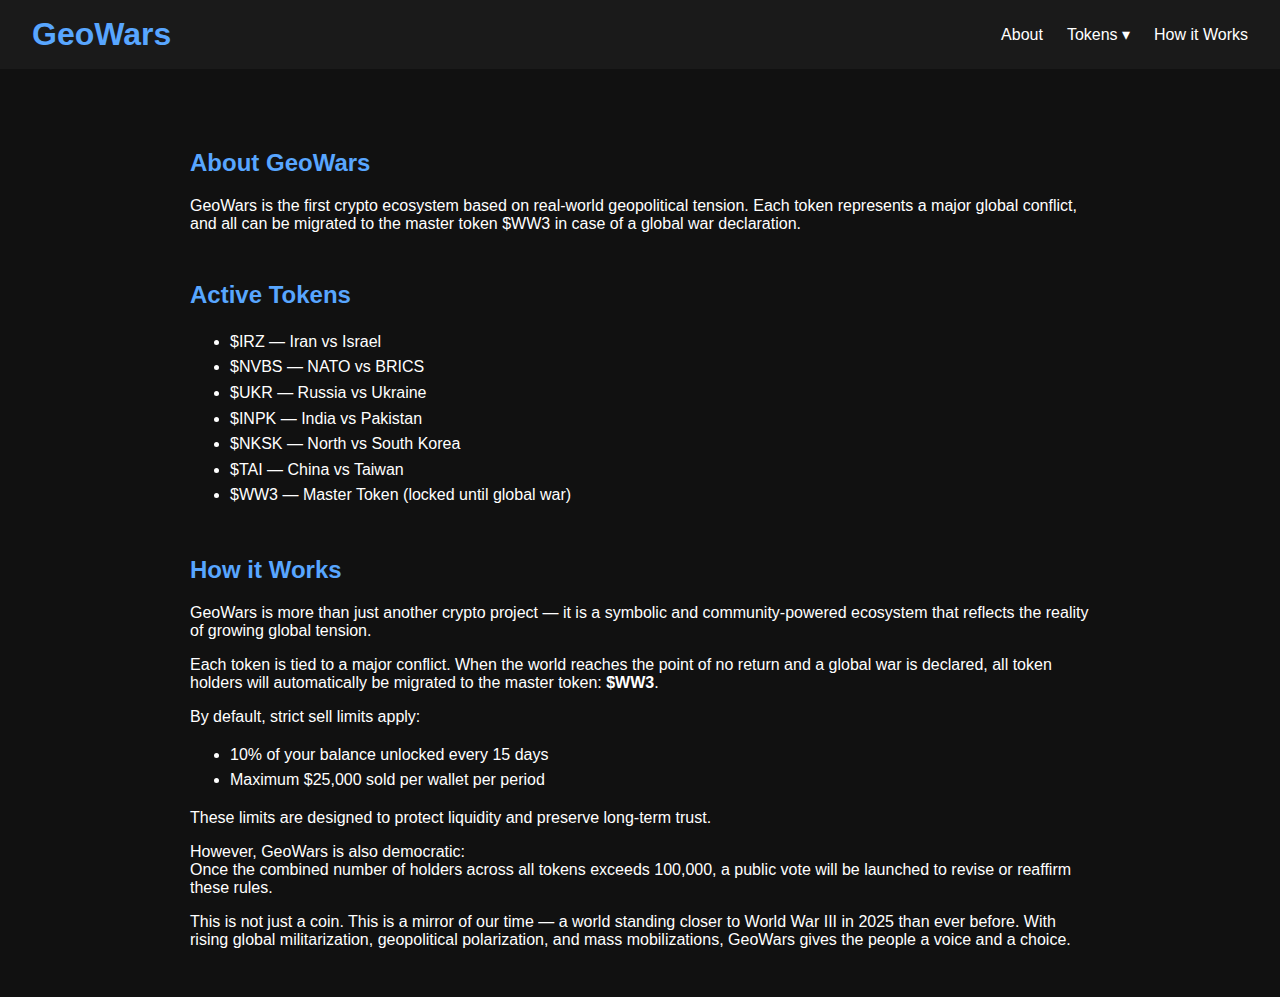
<file: index.html>
<!DOCTYPE html>
<html lang="en">
<head>
    <meta charset="UTF-8">
    <title>GeoWars - Invest in Global Conflicts</title>
    <meta name="viewport" content="width=device-width, initial-scale=1.0">
    <style>
        body { font-family: Arial, sans-serif; margin: 0; padding: 0; background-color: #111; color: #fff; }
        header { background: #1a1a1a; padding: 1em 2em; display: flex; justify-content: space-between; align-items: center; }
        header h1 { margin: 0; color: #58a6ff; }
        nav { position: relative; }
        nav ul { list-style: none; margin: 0; padding: 0; display: flex; gap: 1.5em; }
        nav li { position: relative; }
        nav a { color: #fff; text-decoration: none; }
        nav a:hover { text-decoration: underline; }

        .dropdown-content {
            display: none;
            position: absolute;
            background-color: #2b2b2b;
            min-width: 250px;
            z-index: 1;
            top: 100%;
            left: 0;
            border-radius: 5px;
            padding: 0.5em 0;
        }

        .dropdown-content a {
            color: white;
            padding: 0.5em 1em;
            display: block;
            text-decoration: none;
        }

        .dropdown-content a:hover {
            background-color: #3f3f3f;
        }

        .dropdown:hover .dropdown-content {
            display: block;
        }

        .container { padding: 2em; max-width: 900px; margin: auto; }

        h2 { color: #58a6ff; margin-top: 2em; }
        ul { line-height: 1.6; }
    </style>
</head>
<body>
    <header>
        <h1>GeoWars</h1>
        <nav>
            <ul>
                <li><a href="#">About</a></li>
                <li class="dropdown">
                    <a href="#">Tokens ▾</a>
                    <div class="dropdown-content">
<a href="irz.html">$IRZ — Iran vs Israel</a>
<a href="nvbs.html">$NVBS — NATO vs BRICS</a>
<a href="ukr.html">$UKR — Russia vs Ukraine</a>
<a href="inpk.html">$INPK — India vs Pakistan</a>
<a href="nksk.html">$NKSK — North vs South Korea</a>
<a href="tai.html">$TAI — China vs Taiwan</a>
<a href="#">$WW3 — Master Token (locked until global war)</a>

                    </div>
                </li>
                <li><a href="#">How it Works</a></li>
            </ul>
        </nav>
    </header>

    <div class="container">
        <h2>About GeoWars</h2>
        <p>GeoWars is the first crypto ecosystem based on real-world geopolitical tension. Each token represents a major global conflict, and all can be migrated to the master token $WW3 in case of a global war declaration.</p>

        <h2>Active Tokens</h2>
        <ul>
<li>$IRZ — Iran vs Israel</li>
<li>$NVBS — NATO vs BRICS</li>
<li>$UKR — Russia vs Ukraine</li>
<li>$INPK — India vs Pakistan</li>
<li>$NKSK — North vs South Korea</li>
<li>$TAI — China vs Taiwan</li>
<li>$WW3 — Master Token (locked until global war)</li>

        </ul>

        
        <h2>How it Works</h2>
        <p>GeoWars is more than just another crypto project — it is a symbolic and community-powered ecosystem that reflects the reality of growing global tension.</p>
        <p>Each token is tied to a major conflict. When the world reaches the point of no return and a global war is declared, all token holders will automatically be migrated to the master token: <strong>$WW3</strong>.</p>
        <p>By default, strict sell limits apply:</p>
        <ul>
            <li>10% of your balance unlocked every 15 days</li>
            <li>Maximum $25,000 sold per wallet per period</li>
        </ul>
        <p>These limits are designed to protect liquidity and preserve long-term trust.</p>
        <p>However, GeoWars is also democratic:<br>
        Once the combined number of holders across all tokens exceeds 100,000, a public vote will be launched to revise or reaffirm these rules.</p>
        <p>This is not just a coin. This is a mirror of our time — a world standing closer to World War III in 2025 than ever before. With rising global militarization, geopolitical polarization, and mass mobilizations, GeoWars gives the people a voice and a choice.</p>
    </div>
</body>
</html>
</file>
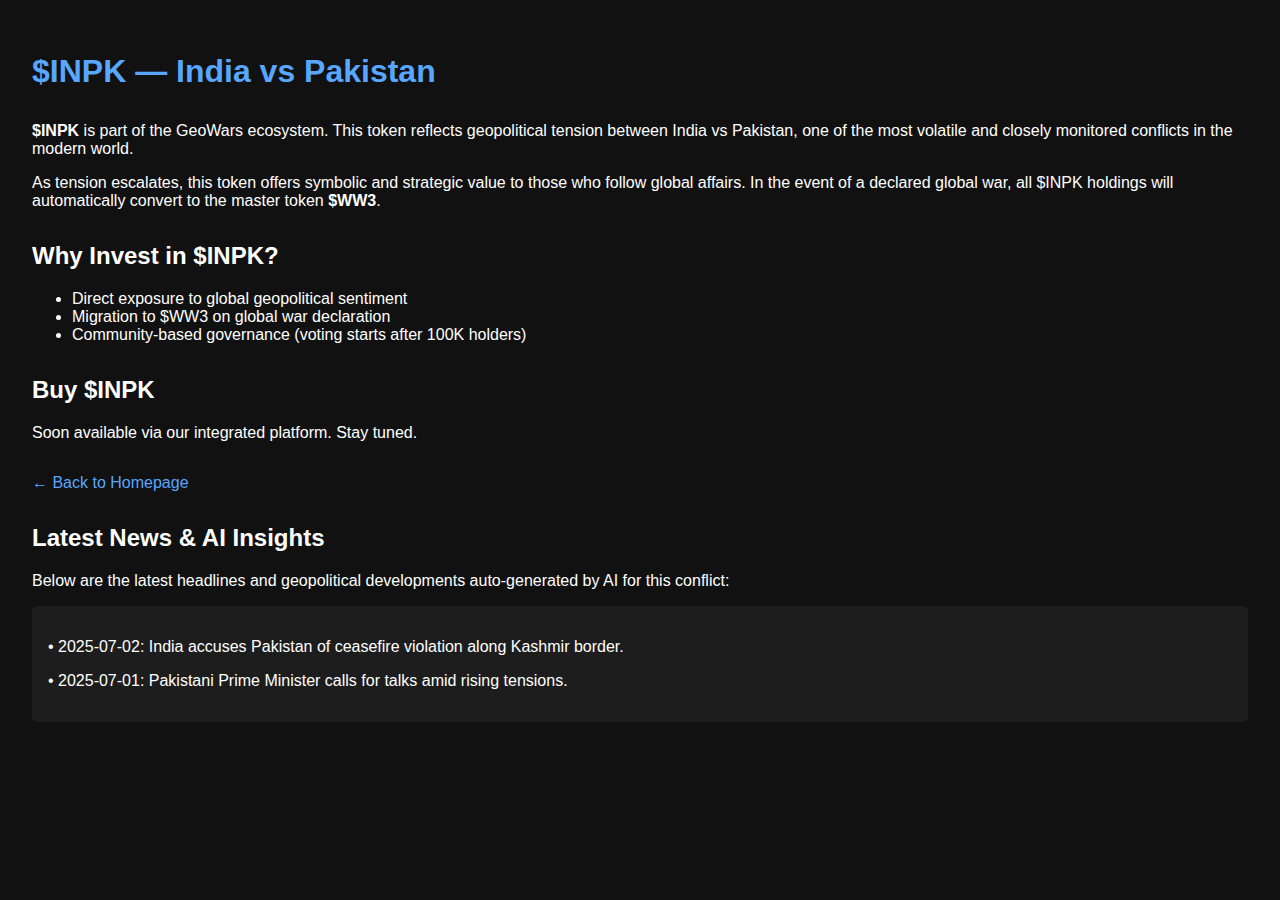
<file: inpk.html>
<!DOCTYPE html>
<html lang="en">
<head>
    <meta charset="UTF-8">
    <title>$INPK - GeoWars</title>
    <meta name="viewport" content="width=device-width, initial-scale=1.0">
    <style>
        body { font-family: Arial, sans-serif; margin: 0; padding: 2em; background-color: #111; color: #fff; }
        h1 { color: #58a6ff; }
        .section { margin-top: 2em; }
        a { color: #58a6ff; text-decoration: none; }
        a:hover { text-decoration: underline; }
    </style>
</head>
<body>
    <h1>$INPK — India vs Pakistan</h1>
    <div class="section">
        <p><strong>$INPK</strong> is part of the GeoWars ecosystem. This token reflects geopolitical tension between India vs Pakistan, one of the most volatile and closely monitored conflicts in the modern world.</p>
        <p>As tension escalates, this token offers symbolic and strategic value to those who follow global affairs. In the event of a declared global war, all $INPK holdings will automatically convert to the master token <strong>$WW3</strong>.</p>
    </div>
    <div class="section">
        <h2>Why Invest in $INPK?</h2>
        <ul>
            <li>Direct exposure to global geopolitical sentiment</li>
            <li>Migration to $WW3 on global war declaration</li>
            <li>Community-based governance (voting starts after 100K holders)</li>
        </ul>
    </div>
    <div class="section">
        <h2>Buy $INPK</h2>
        <p>Soon available via our integrated platform. Stay tuned.</p>
    </div>
    <div class="section">
        <a href="index.html">← Back to Homepage</a>
    </div>

    <div class="section">
        <h2>Latest News & AI Insights</h2>
        <p>Below are the latest headlines and geopolitical developments auto-generated by AI for this conflict:</p>
        <div id="news-container" style="margin-top: 1em; background: #1d1d1d; padding: 1em; border-radius: 5px;">
            <em>Loading latest news...</em>
        </div>
        <script>
            fetch("news_inpk.json")
                .then(response => response.json())
                .then(data => {
                    const container = document.getElementById("news-container");
                    if (data && data.length > 0) {
                        container.innerHTML = "";
                        data.forEach(function(item) {
                            const line = document.createElement("p");
                            line.textContent = "• " + item.date + ": " + item.title;
                            container.appendChild(line);
                        });
                    } else {
                        container.innerHTML = "<em>No updates available.</em>";
                    }
                })
                .catch(function(error) {
                    document.getElementById("news-container").innerHTML = "<em>Error loading news.</em>";
                });
        </script>
    </div>
</body>
</html>
</file>
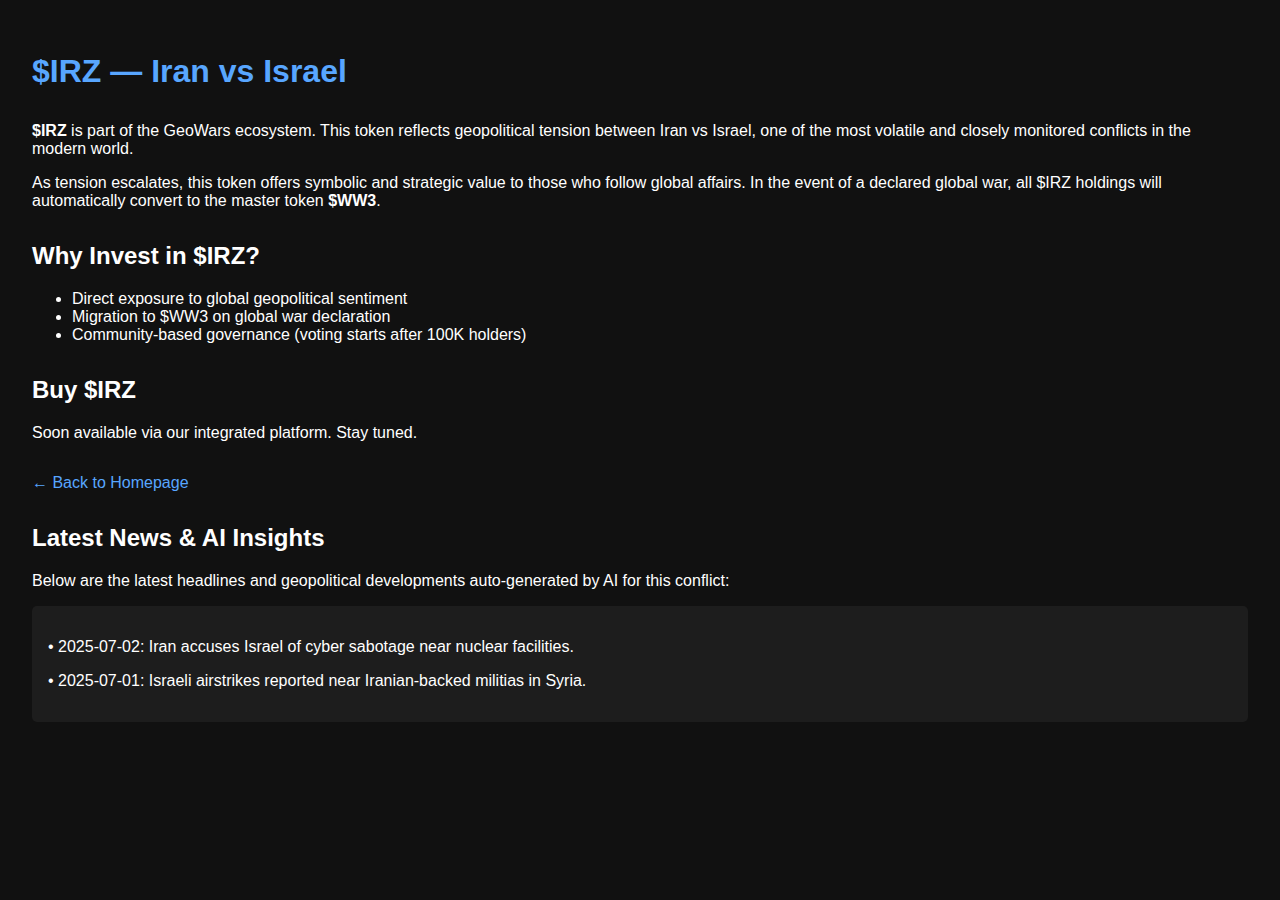
<file: irz.html>
<!DOCTYPE html>
<html lang="en">
<head>
    <meta charset="UTF-8">
    <title>$IRZ - GeoWars</title>
    <meta name="viewport" content="width=device-width, initial-scale=1.0">
    <style>
        body { font-family: Arial, sans-serif; margin: 0; padding: 2em; background-color: #111; color: #fff; }
        h1 { color: #58a6ff; }
        .section { margin-top: 2em; }
        a { color: #58a6ff; text-decoration: none; }
        a:hover { text-decoration: underline; }
    </style>
</head>
<body>
    <h1>$IRZ — Iran vs Israel</h1>
    <div class="section">
        <p><strong>$IRZ</strong> is part of the GeoWars ecosystem. This token reflects geopolitical tension between Iran vs Israel, one of the most volatile and closely monitored conflicts in the modern world.</p>
        <p>As tension escalates, this token offers symbolic and strategic value to those who follow global affairs. In the event of a declared global war, all $IRZ holdings will automatically convert to the master token <strong>$WW3</strong>.</p>
    </div>
    <div class="section">
        <h2>Why Invest in $IRZ?</h2>
        <ul>
            <li>Direct exposure to global geopolitical sentiment</li>
            <li>Migration to $WW3 on global war declaration</li>
            <li>Community-based governance (voting starts after 100K holders)</li>
        </ul>
    </div>
    <div class="section">
        <h2>Buy $IRZ</h2>
        <p>Soon available via our integrated platform. Stay tuned.</p>
    </div>
    <div class="section">
        <a href="index.html">← Back to Homepage</a>
    </div>

    <div class="section">
        <h2>Latest News & AI Insights</h2>
        <p>Below are the latest headlines and geopolitical developments auto-generated by AI for this conflict:</p>
        <div id="news-container" style="margin-top: 1em; background: #1d1d1d; padding: 1em; border-radius: 5px;">
            <em>Loading latest news...</em>
        </div>
        <script>
            fetch("news_irz.json")
                .then(response => response.json())
                .then(data => {
                    const container = document.getElementById("news-container");
                    if (data && data.length > 0) {
                        container.innerHTML = "";
                        data.forEach(function(item) {
                            const line = document.createElement("p");
                            line.textContent = "• " + item.date + ": " + item.title;
                            container.appendChild(line);
                        });
                    } else {
                        container.innerHTML = "<em>No updates available.</em>";
                    }
                })
                .catch(function(error) {
                    document.getElementById("news-container").innerHTML = "<em>Error loading news.</em>";
                });
        </script>
    </div>
</body>
</html>
</file>
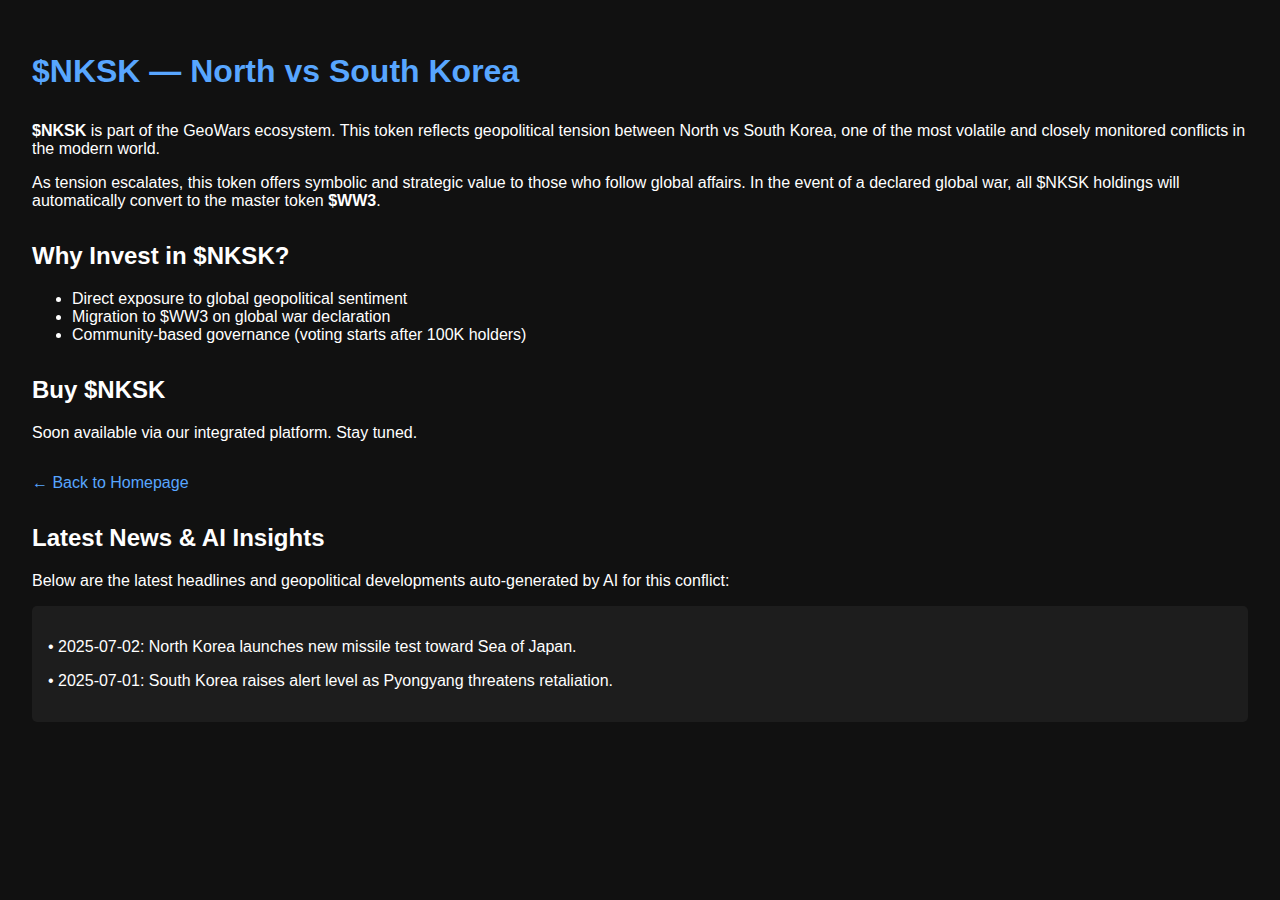
<file: nksk.html>
<!DOCTYPE html>
<html lang="en">
<head>
    <meta charset="UTF-8">
    <title>$NKSK - GeoWars</title>
    <meta name="viewport" content="width=device-width, initial-scale=1.0">
    <style>
        body { font-family: Arial, sans-serif; margin: 0; padding: 2em; background-color: #111; color: #fff; }
        h1 { color: #58a6ff; }
        .section { margin-top: 2em; }
        a { color: #58a6ff; text-decoration: none; }
        a:hover { text-decoration: underline; }
    </style>
</head>
<body>
    <h1>$NKSK — North vs South Korea</h1>
    <div class="section">
        <p><strong>$NKSK</strong> is part of the GeoWars ecosystem. This token reflects geopolitical tension between North vs South Korea, one of the most volatile and closely monitored conflicts in the modern world.</p>
        <p>As tension escalates, this token offers symbolic and strategic value to those who follow global affairs. In the event of a declared global war, all $NKSK holdings will automatically convert to the master token <strong>$WW3</strong>.</p>
    </div>
    <div class="section">
        <h2>Why Invest in $NKSK?</h2>
        <ul>
            <li>Direct exposure to global geopolitical sentiment</li>
            <li>Migration to $WW3 on global war declaration</li>
            <li>Community-based governance (voting starts after 100K holders)</li>
        </ul>
    </div>
    <div class="section">
        <h2>Buy $NKSK</h2>
        <p>Soon available via our integrated platform. Stay tuned.</p>
    </div>
    <div class="section">
        <a href="index.html">← Back to Homepage</a>
    </div>

    <div class="section">
        <h2>Latest News & AI Insights</h2>
        <p>Below are the latest headlines and geopolitical developments auto-generated by AI for this conflict:</p>
        <div id="news-container" style="margin-top: 1em; background: #1d1d1d; padding: 1em; border-radius: 5px;">
            <em>Loading latest news...</em>
        </div>
        <script>
            fetch("news_nksk.json")
                .then(response => response.json())
                .then(data => {
                    const container = document.getElementById("news-container");
                    if (data && data.length > 0) {
                        container.innerHTML = "";
                        data.forEach(function(item) {
                            const line = document.createElement("p");
                            line.textContent = "• " + item.date + ": " + item.title;
                            container.appendChild(line);
                        });
                    } else {
                        container.innerHTML = "<em>No updates available.</em>";
                    }
                })
                .catch(function(error) {
                    document.getElementById("news-container").innerHTML = "<em>Error loading news.</em>";
                });
        </script>
    </div>
</body>
</html>
</file>
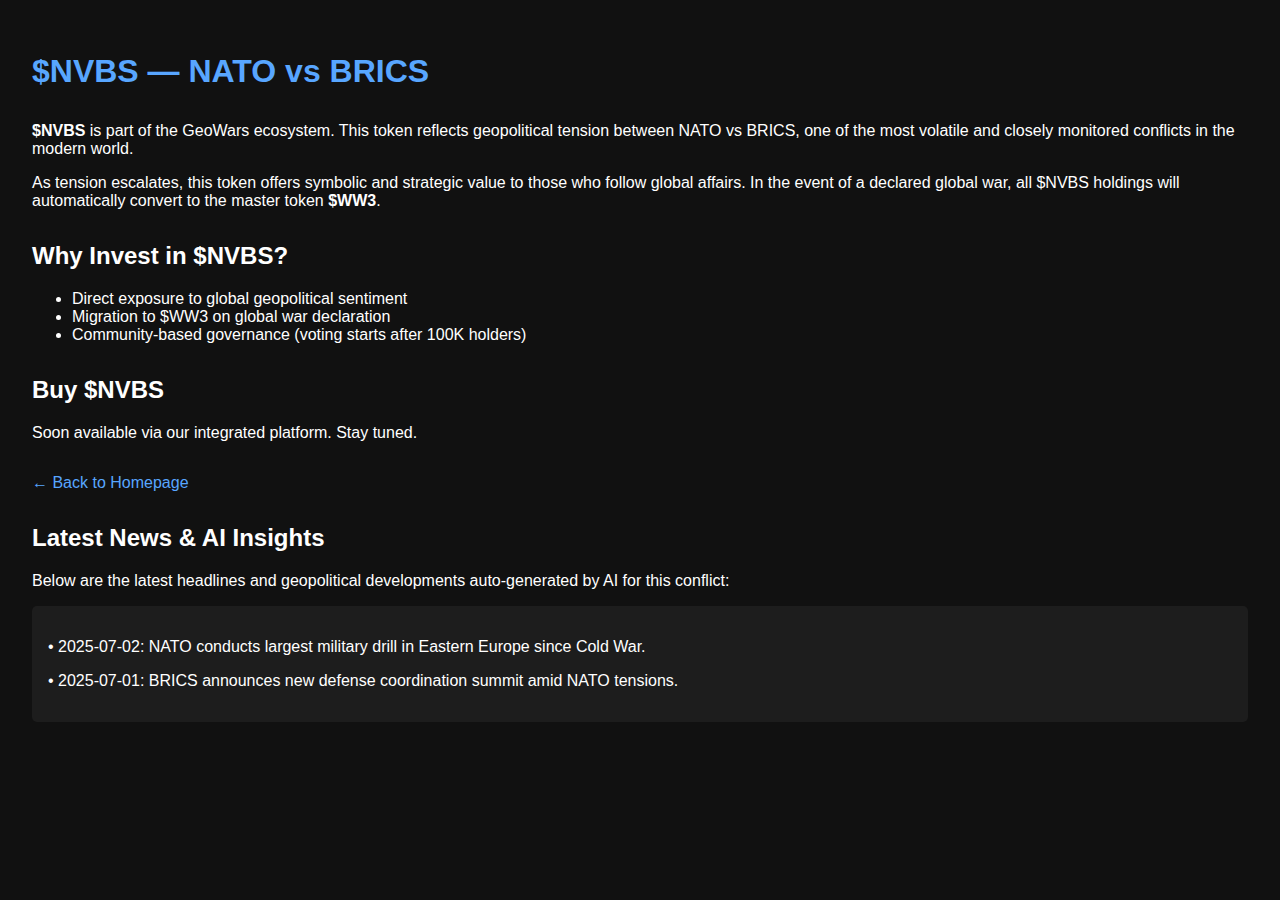
<file: nvbs.html>
<!DOCTYPE html>
<html lang="en">
<head>
    <meta charset="UTF-8">
    <title>$NVBS - GeoWars</title>
    <meta name="viewport" content="width=device-width, initial-scale=1.0">
    <style>
        body { font-family: Arial, sans-serif; margin: 0; padding: 2em; background-color: #111; color: #fff; }
        h1 { color: #58a6ff; }
        .section { margin-top: 2em; }
        a { color: #58a6ff; text-decoration: none; }
        a:hover { text-decoration: underline; }
    </style>
</head>
<body>
    <h1>$NVBS — NATO vs BRICS</h1>
    <div class="section">
        <p><strong>$NVBS</strong> is part of the GeoWars ecosystem. This token reflects geopolitical tension between NATO vs BRICS, one of the most volatile and closely monitored conflicts in the modern world.</p>
        <p>As tension escalates, this token offers symbolic and strategic value to those who follow global affairs. In the event of a declared global war, all $NVBS holdings will automatically convert to the master token <strong>$WW3</strong>.</p>
    </div>
    <div class="section">
        <h2>Why Invest in $NVBS?</h2>
        <ul>
            <li>Direct exposure to global geopolitical sentiment</li>
            <li>Migration to $WW3 on global war declaration</li>
            <li>Community-based governance (voting starts after 100K holders)</li>
        </ul>
    </div>
    <div class="section">
        <h2>Buy $NVBS</h2>
        <p>Soon available via our integrated platform. Stay tuned.</p>
    </div>
    <div class="section">
        <a href="index.html">← Back to Homepage</a>
    </div>

    <div class="section">
        <h2>Latest News & AI Insights</h2>
        <p>Below are the latest headlines and geopolitical developments auto-generated by AI for this conflict:</p>
        <div id="news-container" style="margin-top: 1em; background: #1d1d1d; padding: 1em; border-radius: 5px;">
            <em>Loading latest news...</em>
        </div>
        <script>
            fetch("news_nvbs.json")
                .then(response => response.json())
                .then(data => {
                    const container = document.getElementById("news-container");
                    if (data && data.length > 0) {
                        container.innerHTML = "";
                        data.forEach(function(item) {
                            const line = document.createElement("p");
                            line.textContent = "• " + item.date + ": " + item.title;
                            container.appendChild(line);
                        });
                    } else {
                        container.innerHTML = "<em>No updates available.</em>";
                    }
                })
                .catch(function(error) {
                    document.getElementById("news-container").innerHTML = "<em>Error loading news.</em>";
                });
        </script>
    </div>
</body>
</html>
</file>
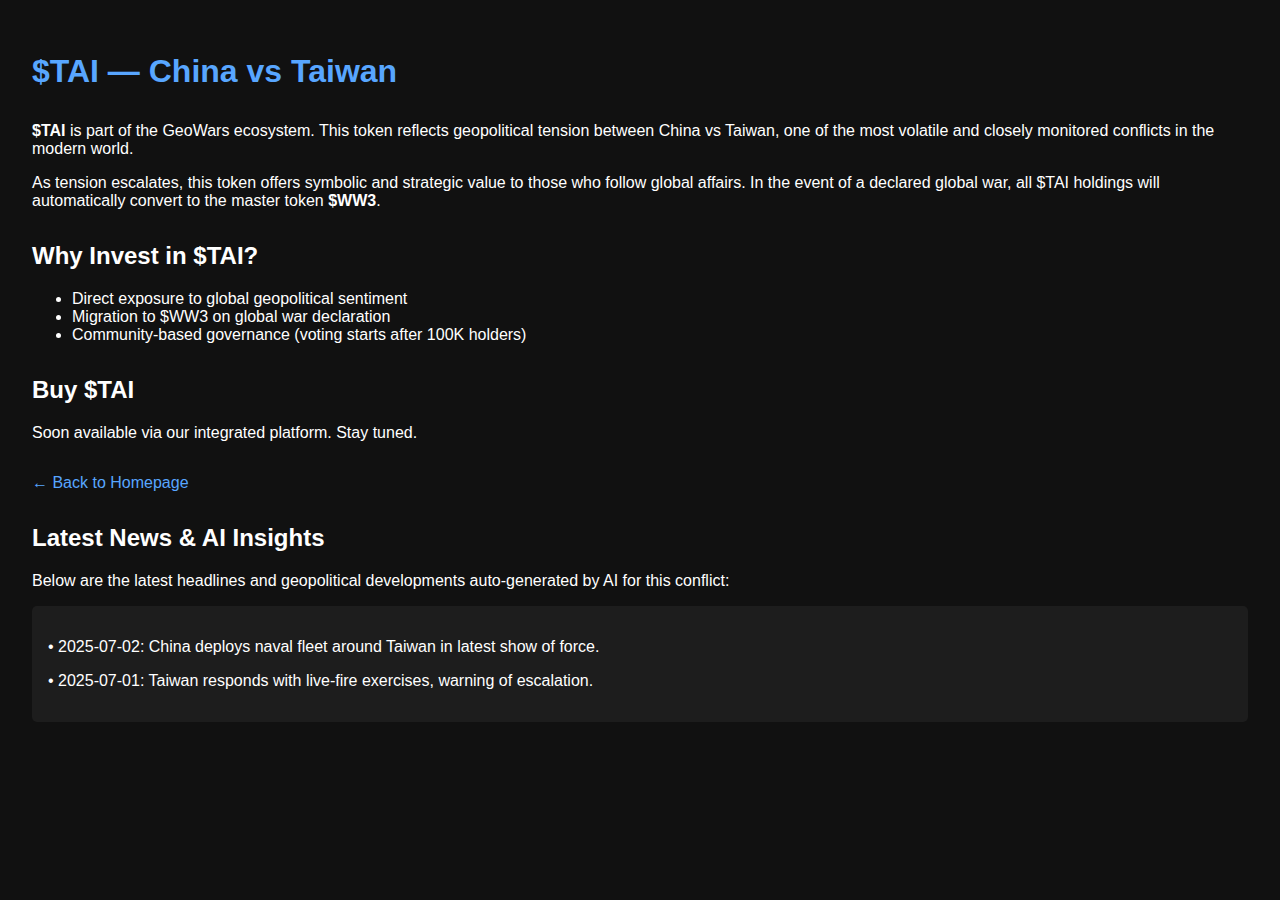
<file: tai.html>
<!DOCTYPE html>
<html lang="en">
<head>
    <meta charset="UTF-8">
    <title>$TAI - GeoWars</title>
    <meta name="viewport" content="width=device-width, initial-scale=1.0">
    <style>
        body { font-family: Arial, sans-serif; margin: 0; padding: 2em; background-color: #111; color: #fff; }
        h1 { color: #58a6ff; }
        .section { margin-top: 2em; }
        a { color: #58a6ff; text-decoration: none; }
        a:hover { text-decoration: underline; }
    </style>
</head>
<body>
    <h1>$TAI — China vs Taiwan</h1>
    <div class="section">
        <p><strong>$TAI</strong> is part of the GeoWars ecosystem. This token reflects geopolitical tension between China vs Taiwan, one of the most volatile and closely monitored conflicts in the modern world.</p>
        <p>As tension escalates, this token offers symbolic and strategic value to those who follow global affairs. In the event of a declared global war, all $TAI holdings will automatically convert to the master token <strong>$WW3</strong>.</p>
    </div>
    <div class="section">
        <h2>Why Invest in $TAI?</h2>
        <ul>
            <li>Direct exposure to global geopolitical sentiment</li>
            <li>Migration to $WW3 on global war declaration</li>
            <li>Community-based governance (voting starts after 100K holders)</li>
        </ul>
    </div>
    <div class="section">
        <h2>Buy $TAI</h2>
        <p>Soon available via our integrated platform. Stay tuned.</p>
    </div>
    <div class="section">
        <a href="index.html">← Back to Homepage</a>
    </div>

    <div class="section">
        <h2>Latest News & AI Insights</h2>
        <p>Below are the latest headlines and geopolitical developments auto-generated by AI for this conflict:</p>
        <div id="news-container" style="margin-top: 1em; background: #1d1d1d; padding: 1em; border-radius: 5px;">
            <em>Loading latest news...</em>
        </div>
        <script>
            fetch("news_tai.json")
                .then(response => response.json())
                .then(data => {
                    const container = document.getElementById("news-container");
                    if (data && data.length > 0) {
                        container.innerHTML = "";
                        data.forEach(function(item) {
                            const line = document.createElement("p");
                            line.textContent = "• " + item.date + ": " + item.title;
                            container.appendChild(line);
                        });
                    } else {
                        container.innerHTML = "<em>No updates available.</em>";
                    }
                })
                .catch(function(error) {
                    document.getElementById("news-container").innerHTML = "<em>Error loading news.</em>";
                });
        </script>
    </div>
</body>
</html>
</file>
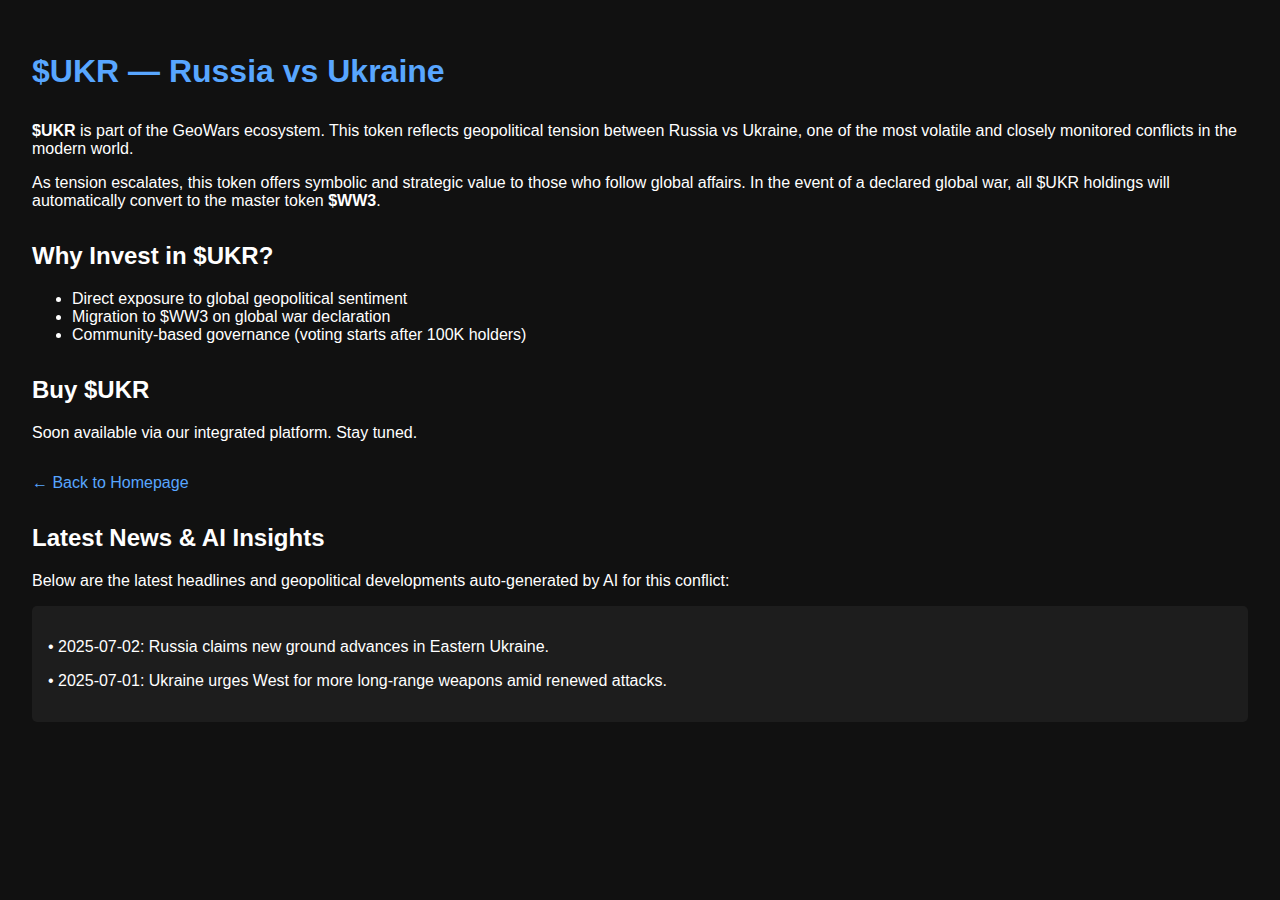
<file: ukr.html>
<!DOCTYPE html>
<html lang="en">
<head>
    <meta charset="UTF-8">
    <title>$UKR - GeoWars</title>
    <meta name="viewport" content="width=device-width, initial-scale=1.0">
    <style>
        body { font-family: Arial, sans-serif; margin: 0; padding: 2em; background-color: #111; color: #fff; }
        h1 { color: #58a6ff; }
        .section { margin-top: 2em; }
        a { color: #58a6ff; text-decoration: none; }
        a:hover { text-decoration: underline; }
    </style>
</head>
<body>
    <h1>$UKR — Russia vs Ukraine</h1>
    <div class="section">
        <p><strong>$UKR</strong> is part of the GeoWars ecosystem. This token reflects geopolitical tension between Russia vs Ukraine, one of the most volatile and closely monitored conflicts in the modern world.</p>
        <p>As tension escalates, this token offers symbolic and strategic value to those who follow global affairs. In the event of a declared global war, all $UKR holdings will automatically convert to the master token <strong>$WW3</strong>.</p>
    </div>
    <div class="section">
        <h2>Why Invest in $UKR?</h2>
        <ul>
            <li>Direct exposure to global geopolitical sentiment</li>
            <li>Migration to $WW3 on global war declaration</li>
            <li>Community-based governance (voting starts after 100K holders)</li>
        </ul>
    </div>
    <div class="section">
        <h2>Buy $UKR</h2>
        <p>Soon available via our integrated platform. Stay tuned.</p>
    </div>
    <div class="section">
        <a href="index.html">← Back to Homepage</a>
    </div>

    <div class="section">
        <h2>Latest News & AI Insights</h2>
        <p>Below are the latest headlines and geopolitical developments auto-generated by AI for this conflict:</p>
        <div id="news-container" style="margin-top: 1em; background: #1d1d1d; padding: 1em; border-radius: 5px;">
            <em>Loading latest news...</em>
        </div>
        <script>
            fetch("news_ukr.json")
                .then(response => response.json())
                .then(data => {
                    const container = document.getElementById("news-container");
                    if (data && data.length > 0) {
                        container.innerHTML = "";
                        data.forEach(function(item) {
                            const line = document.createElement("p");
                            line.textContent = "• " + item.date + ": " + item.title;
                            container.appendChild(line);
                        });
                    } else {
                        container.innerHTML = "<em>No updates available.</em>";
                    }
                })
                .catch(function(error) {
                    document.getElementById("news-container").innerHTML = "<em>Error loading news.</em>";
                });
        </script>
    </div>
</body>
</html>
</file>
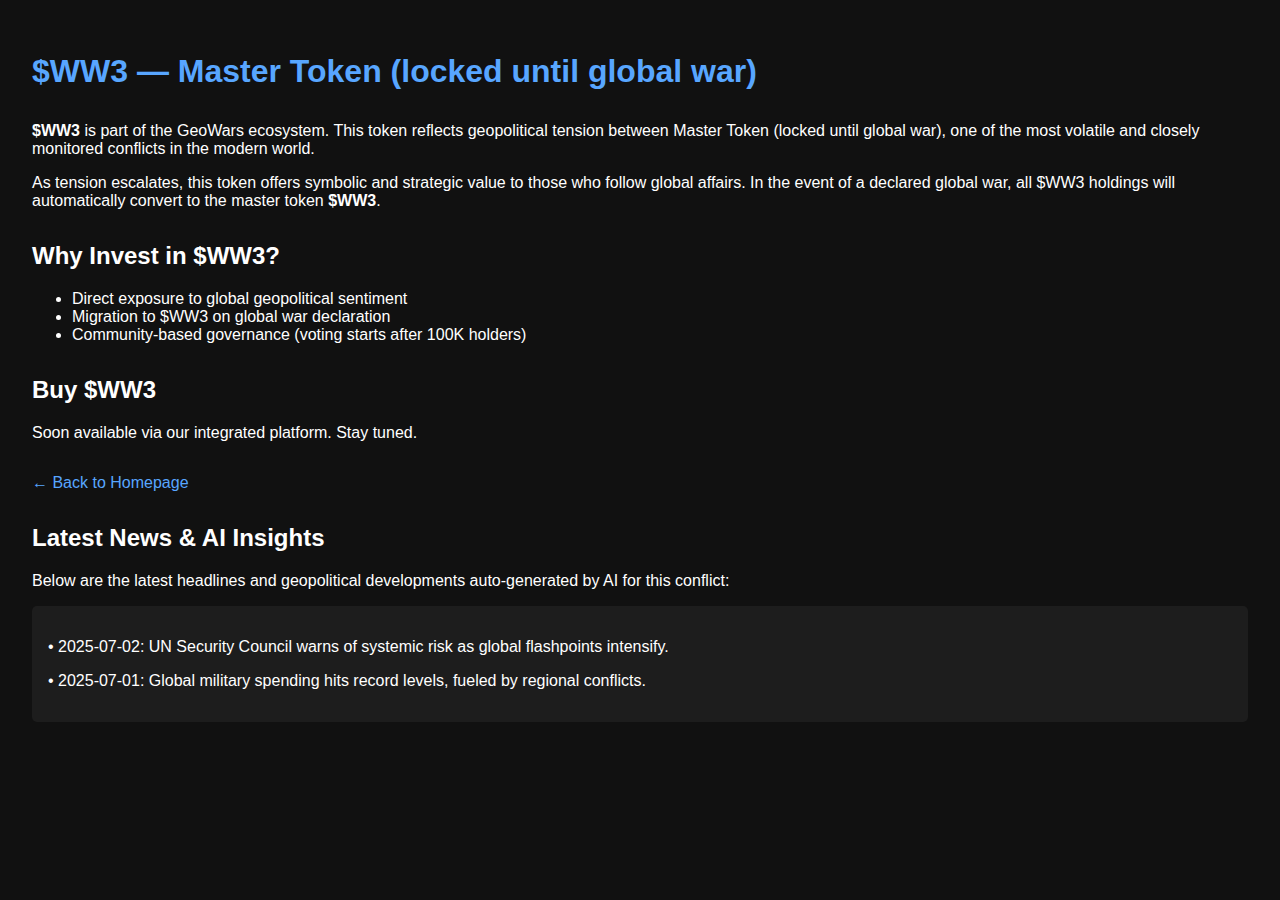
<file: ww3.html>
<!DOCTYPE html>
<html lang="en">
<head>
    <meta charset="UTF-8">
    <title>$WW3 - GeoWars</title>
    <meta name="viewport" content="width=device-width, initial-scale=1.0">
    <style>
        body { font-family: Arial, sans-serif; margin: 0; padding: 2em; background-color: #111; color: #fff; }
        h1 { color: #58a6ff; }
        .section { margin-top: 2em; }
        a { color: #58a6ff; text-decoration: none; }
        a:hover { text-decoration: underline; }
    </style>
</head>
<body>
    <h1>$WW3 — Master Token (locked until global war)</h1>
    <div class="section">
        <p><strong>$WW3</strong> is part of the GeoWars ecosystem. This token reflects geopolitical tension between Master Token (locked until global war), one of the most volatile and closely monitored conflicts in the modern world.</p>
        <p>As tension escalates, this token offers symbolic and strategic value to those who follow global affairs. In the event of a declared global war, all $WW3 holdings will automatically convert to the master token <strong>$WW3</strong>.</p>
    </div>
    <div class="section">
        <h2>Why Invest in $WW3?</h2>
        <ul>
            <li>Direct exposure to global geopolitical sentiment</li>
            <li>Migration to $WW3 on global war declaration</li>
            <li>Community-based governance (voting starts after 100K holders)</li>
        </ul>
    </div>
    <div class="section">
        <h2>Buy $WW3</h2>
        <p>Soon available via our integrated platform. Stay tuned.</p>
    </div>
    <div class="section">
        <a href="index.html">← Back to Homepage</a>
    </div>

    <div class="section">
        <h2>Latest News & AI Insights</h2>
        <p>Below are the latest headlines and geopolitical developments auto-generated by AI for this conflict:</p>
        <div id="news-container" style="margin-top: 1em; background: #1d1d1d; padding: 1em; border-radius: 5px;">
            <em>Loading latest news...</em>
        </div>
        <script>
            fetch("news_ww3.json")
                .then(response => response.json())
                .then(data => {
                    const container = document.getElementById("news-container");
                    if (data && data.length > 0) {
                        container.innerHTML = "";
                        data.forEach(function(item) {
                            const line = document.createElement("p");
                            line.textContent = "• " + item.date + ": " + item.title;
                            container.appendChild(line);
                        });
                    } else {
                        container.innerHTML = "<em>No updates available.</em>";
                    }
                })
                .catch(function(error) {
                    document.getElementById("news-container").innerHTML = "<em>Error loading news.</em>";
                });
        </script>
    </div>
</body>
</html>
</file>
